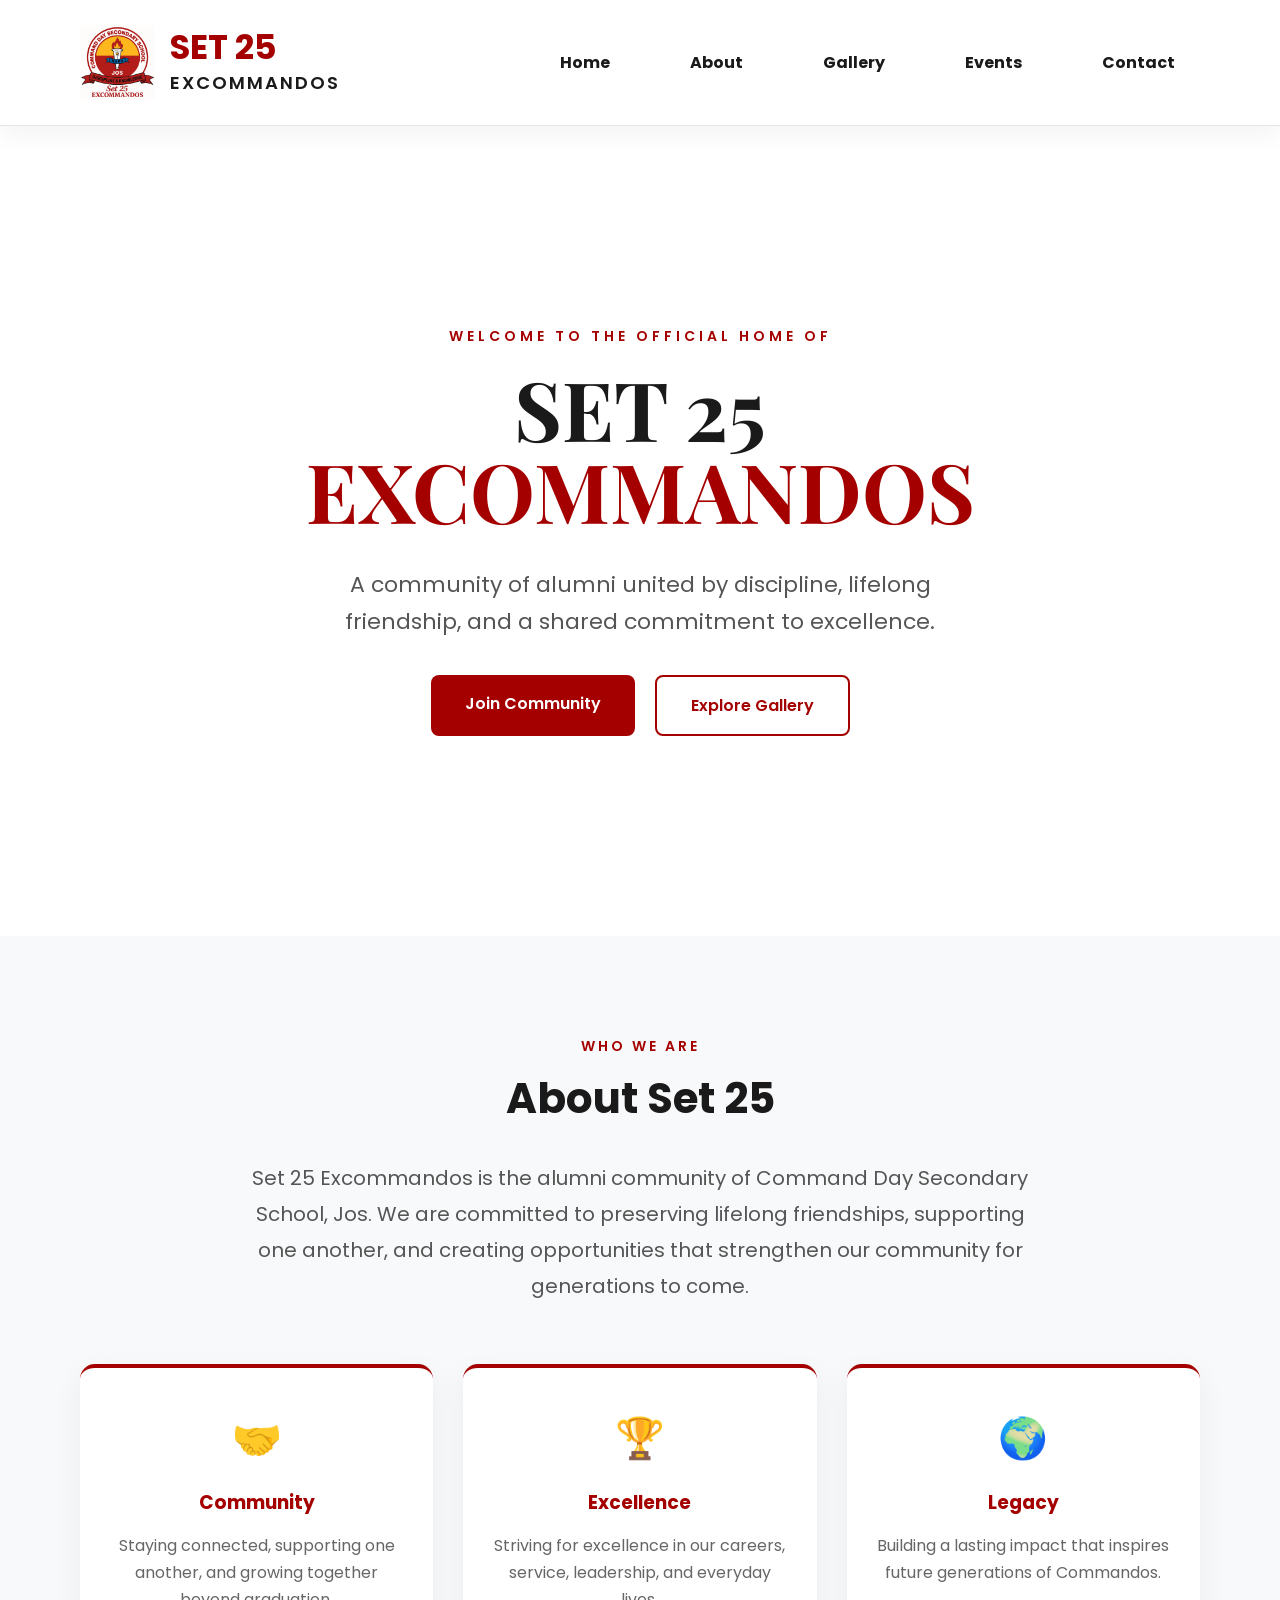
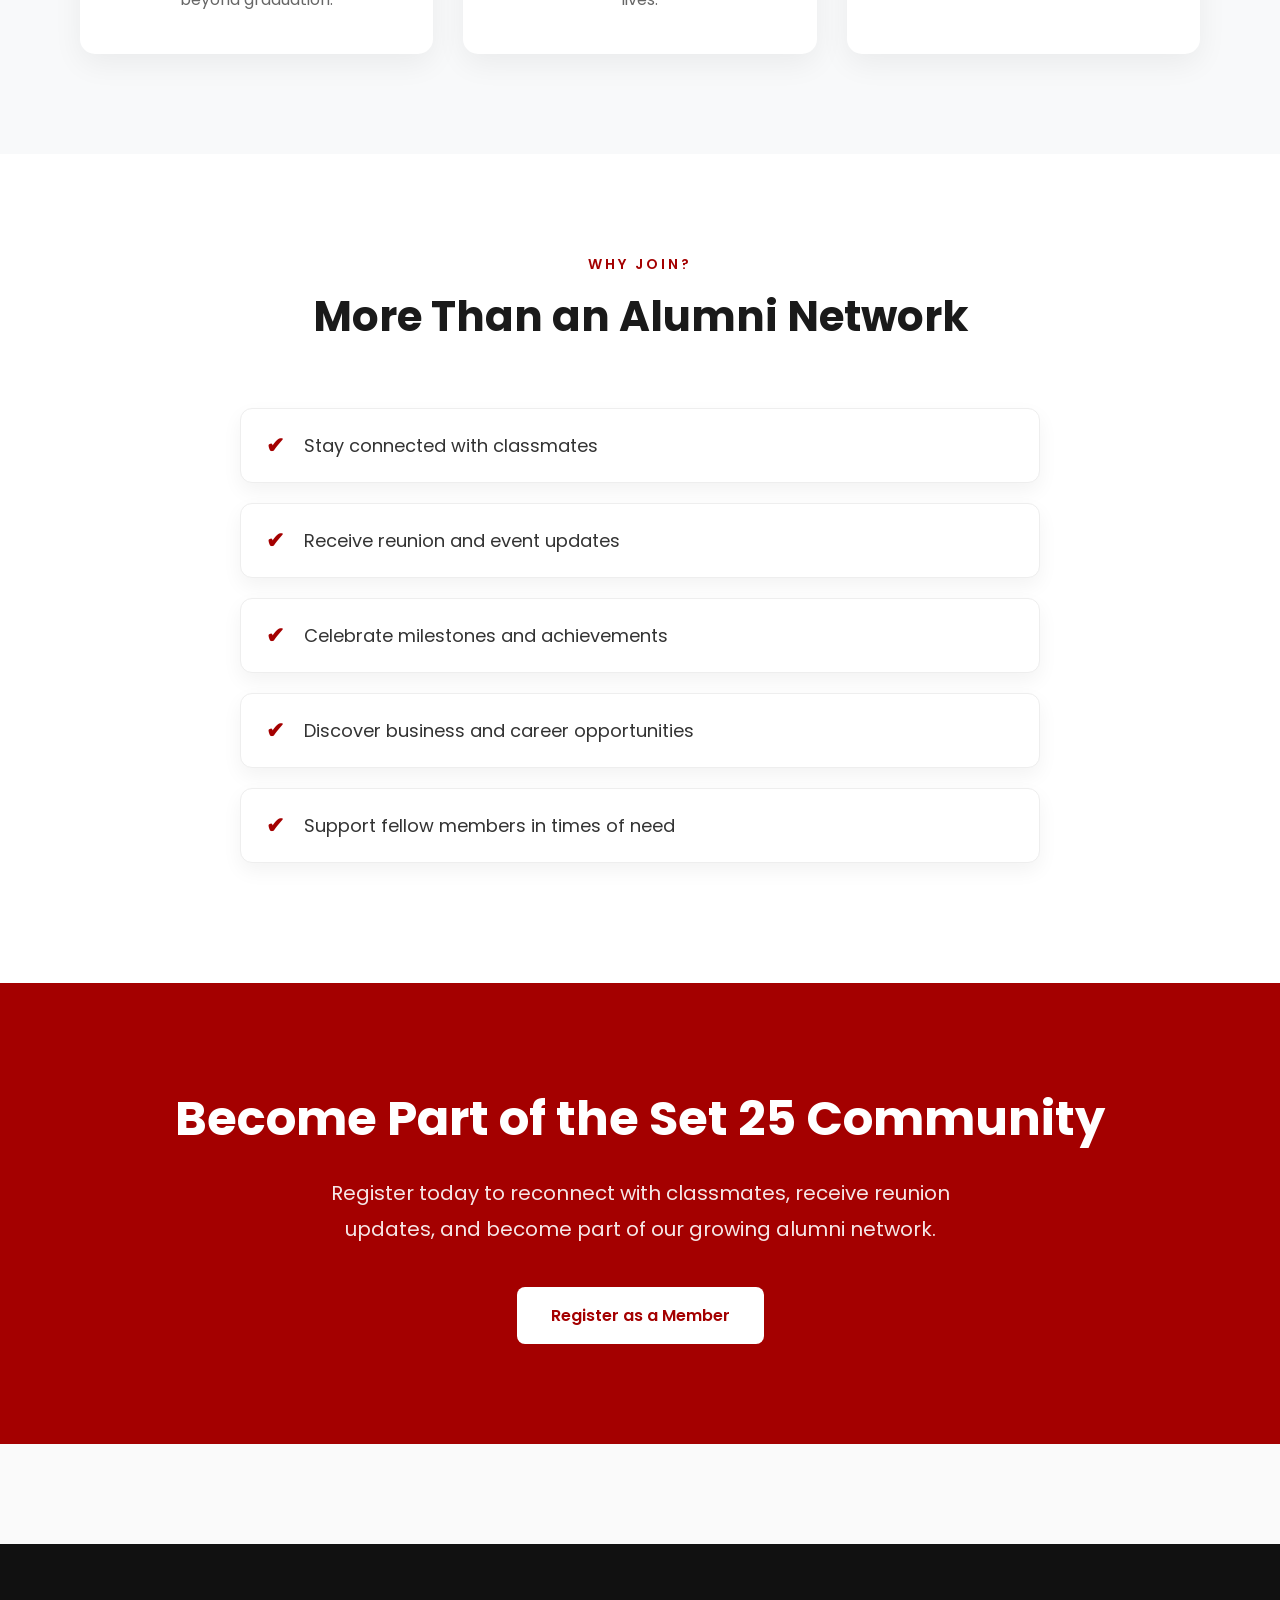
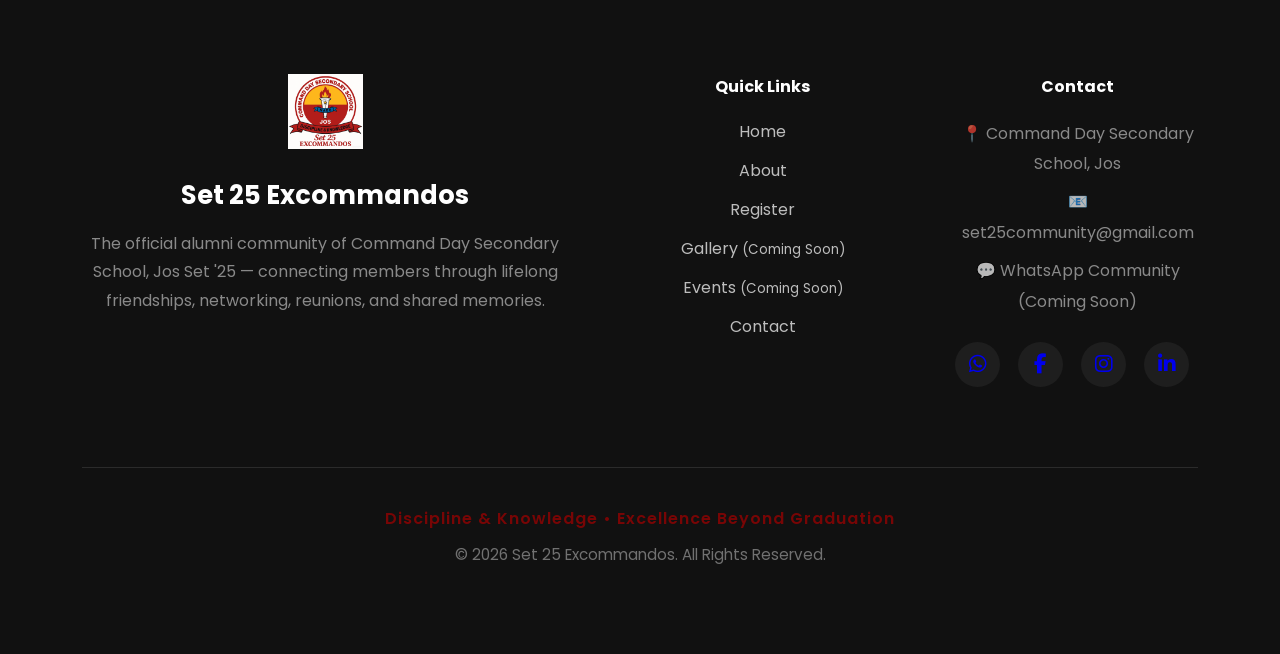
<file: index.html>
<!DOCTYPE html>
<html lang="en">
<head>
    <meta charset="UTF-8">
    <meta name="viewport" content="width=device-width, initial-scale=1.0">

    <title>Set 25 Excommandos</title>
    <link rel="preconnect" href="https://fonts.googleapis.com">
    <link rel="preconnect" href="https://fonts.gstatic.com" crossorigin>
    <link rel="stylesheet" href="https://cdnjs.cloudflare.com/ajax/libs/font-awesome/6.7.2/css/all.min.css">

    <link href="https://fonts.googleapis.com/css2?family=Poppins:wght@300;400;500;600;700&family=Playfair+Display:wght@600;700&display=swap" rel="stylesheet">

    <link rel="stylesheet" href="assets/css/style.css">
</head>
<body>
    <header>
      
       <nav class="navbar">

    <div class="logo">
        <img src="assets/images/logo.png" alt="Set 25 Logo">

        <div class="logo-text">
            <h2>SET 25</h2>
            <p>EXCOMMANDOS</p>
        </div>
    </div>

    <!-- Hamburger -->
    <div class="menu-toggle" id="menu-toggle">
    <i class="fas fa-bars"></i>
    </div>

    <ul class="nav-links" id="nav-links">
        <li><a href="index.html">Home</a></li>
        <li><a href="about.html">About</a></li>
        <li><a href="gallery.html">Gallery</a></li>
        <li><a href="events.html">Events</a></li>
        <li><a href="contact.html">Contact</a></li>
    </ul>

</nav>
    <section class="hero">

      <div class="hero-content">

        <p class="hero-subtitle">
            WELCOME TO THE OFFICIAL HOME OF
        </p>

        <h1>
            SET 25
            <span>EXCOMMANDOS</span>
        </h1>

        <p class="hero-description">
            A community of alumni united by discipline, lifelong friendship,
            and a shared commitment to excellence.
        </p>

        <div class="hero-buttons">

            <a href="register.html" class="btn btn-primary">
                Join Community
            </a>

            <a href="#" class="btn btn-secondary">
                Explore Gallery
            </a>

        </div>

      </div>

    </section>
    </header>

    <!-- ================= ABOUT ================= -->

<section class="about" id="about">

    <div class="section-title">
        <p>WHO WE ARE</p>
        <h2>About Set 25</h2>
    </div>

    <div class="about-text">

        <p>
            Set 25 Excommandos is the alumni community of Command Day Secondary
            School, Jos. We are committed to preserving lifelong friendships,
            supporting one another, and creating opportunities that strengthen
            our community for generations to come.
        </p>

    </div>

    <div class="values">

        <div class="card">
            <div class="icon">🤝</div>
            <h3>Community</h3>
            <p>
                Staying connected, supporting one another, and growing together
                beyond graduation.
            </p>
        </div>

        <div class="card">
            <div class="icon">🏆</div>
            <h3>Excellence</h3>
            <p>
                Striving for excellence in our careers, service, leadership,
                and everyday lives.
            </p>
        </div>

        <div class="card">
            <div class="icon">🌍</div>
            <h3>Legacy</h3>
            <p>
                Building a lasting impact that inspires future generations of
                Commandos.
            </p>
        </div>

    </div>

</section>
<!-- ================= WHY JOIN ================= -->

<section class="why-join">

    <div class="section-title">
        <p>WHY JOIN?</p>
        <h2>More Than an Alumni Network</h2>
    </div>

    <div class="join-container">

        <div class="join-item">
            <span>✔</span>
            <p>Stay connected with classmates</p>
        </div>

        <div class="join-item">
            <span>✔</span>
            <p>Receive reunion and event updates</p>
        </div>

        <div class="join-item">
            <span>✔</span>
            <p>Celebrate milestones and achievements</p>
        </div>

        <div class="join-item">
            <span>✔</span>
            <p>Discover business and career opportunities</p>
        </div>

        <div class="join-item">
            <span>✔</span>
            <p>Support fellow members in times of need</p>
        </div>

    </div>

</section>
<!-- ================= CTA ================= -->

<section class="cta">

    <h2>Become Part of the Set 25 Community</h2>

    <p>
        Register today to reconnect with classmates,
        receive reunion updates, and become part of our
        growing alumni network.
    </p>

    <a href="register.html" class="btn btn-primary">
        Register as a Member
    </a>

</section>
<footer class="footer">

    <div class="footer-container">

        <!-- Brand -->
        <div class="footer-brand">

            <img src="assets/images/logo.png" alt="Set 25 Excommandos Logo">

            <h3>Set 25 Excommandos</h3>

            <p>
                The official alumni community of Command Day Secondary School,
                Jos Set '25 — connecting members through lifelong friendships,
                networking, reunions, and shared memories.
            </p>

        </div>

        <!-- Quick Links -->
        <div class="footer-links">

            <h4>Quick Links</h4>

            <a href="index.html">Home</a>
            <a href="#about">About</a>
            <a href="register.html">Register</a>
            <a href="#">Gallery <small>(Coming Soon)</small></a>
            <a href="#">Events <small>(Coming Soon)</small></a>
            <a href="#contact">Contact</a>

        </div>

        <!-- Contact -->
        <div class="footer-contact">

            <h4>Contact</h4>

            <p>📍 Command Day Secondary School, Jos</p>

            <p>📧 set25community@gmail.com</p>

            <p>💬 WhatsApp Community (Coming Soon)</p>
             <div class="footer-social">

                <a href="#" aria-label="WhatsApp"> <i class="fa-brands fa-whatsapp"></i></a>

                <a href="#" aria-label="Facebook"><i class="fa-brands fa-facebook-f"></i></a>

               <a href="#" aria-label="Instagram"><i class="fa-brands fa-instagram"></i></a>

               <a href="#" aria-label="LinkedIn"><i class="fa-brands fa-linkedin-in"></i></a>

</div>

</div>

        </div>

    </div>

    <div class="footer-divider"></div>

    <div class="footer-bottom">

        <p class="footer-motto">
            Discipline & Knowledge • Excellence Beyond Graduation
        </p>

        <p>
            © 2026 Set 25 Excommandos. All Rights Reserved.
        </p>

    </div>

</footer>

<script src="assets/js/script.js"></script>

</body>

</html>
</file>
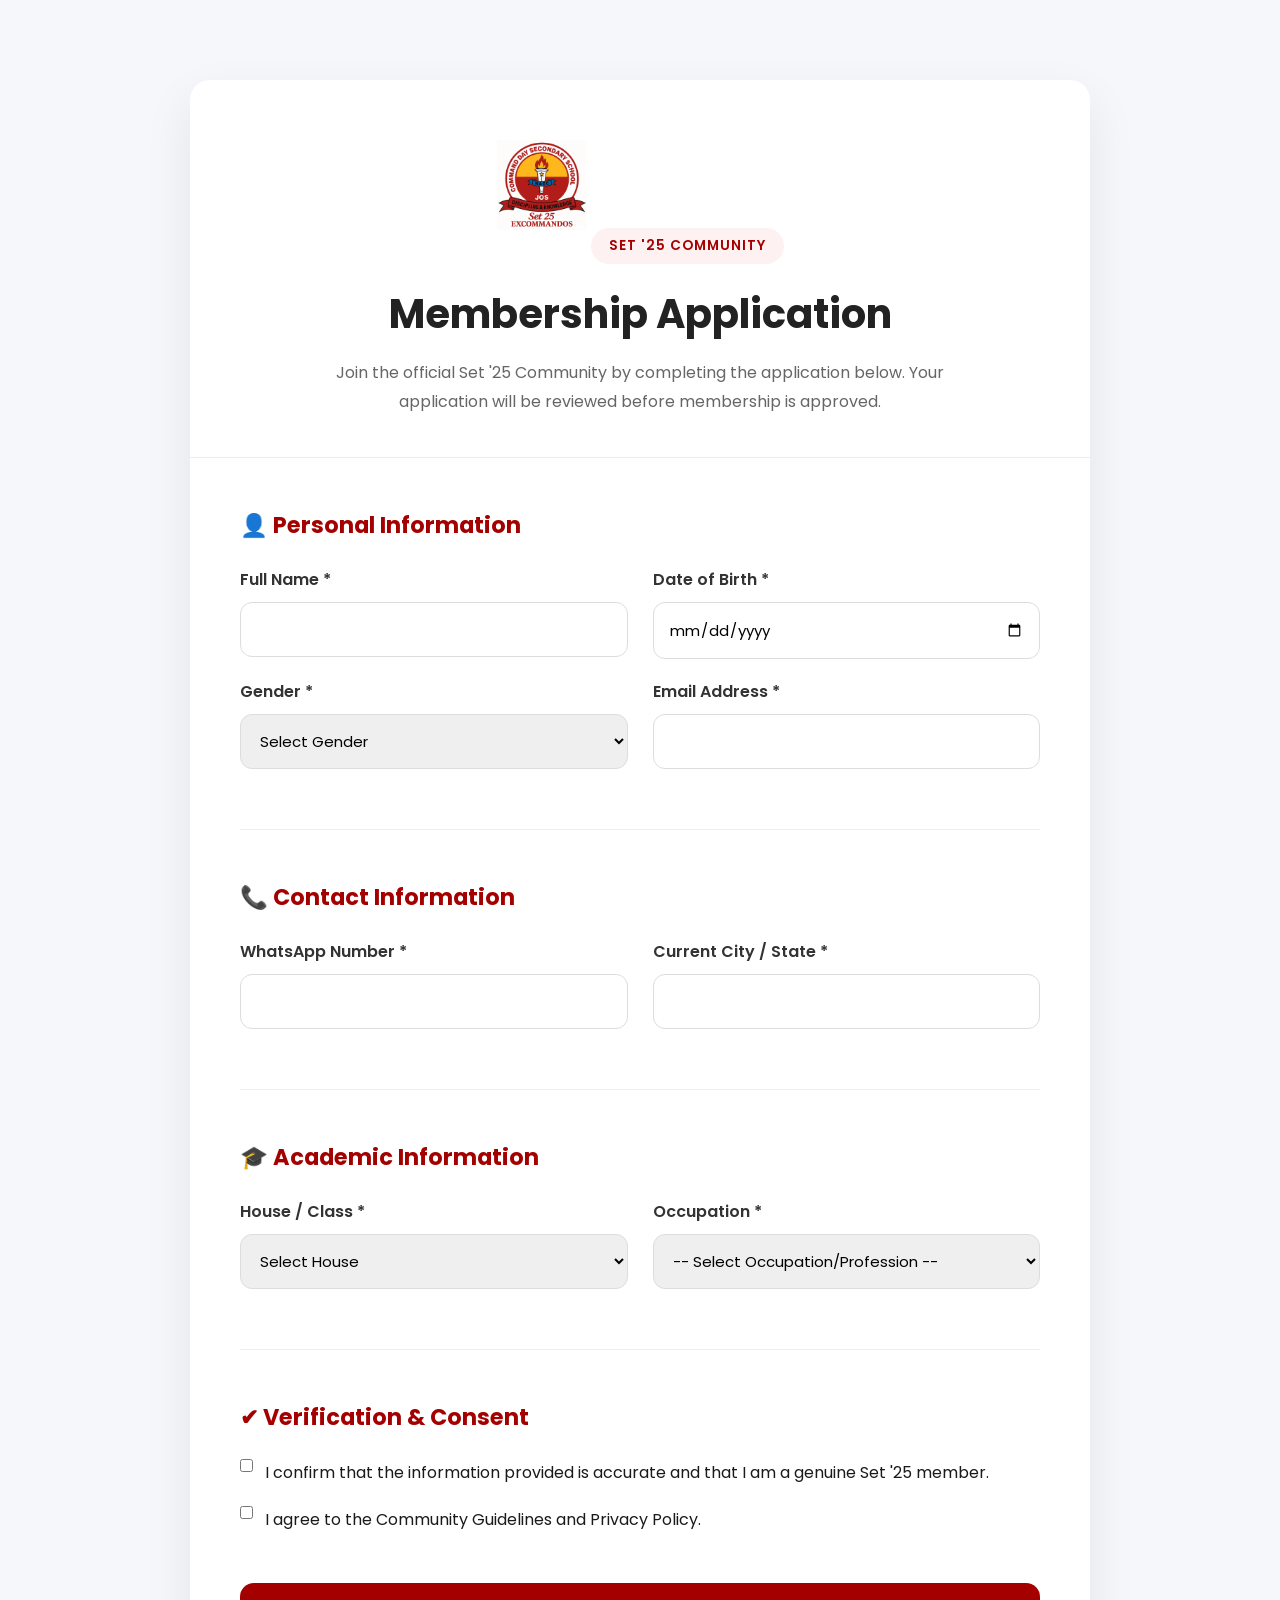
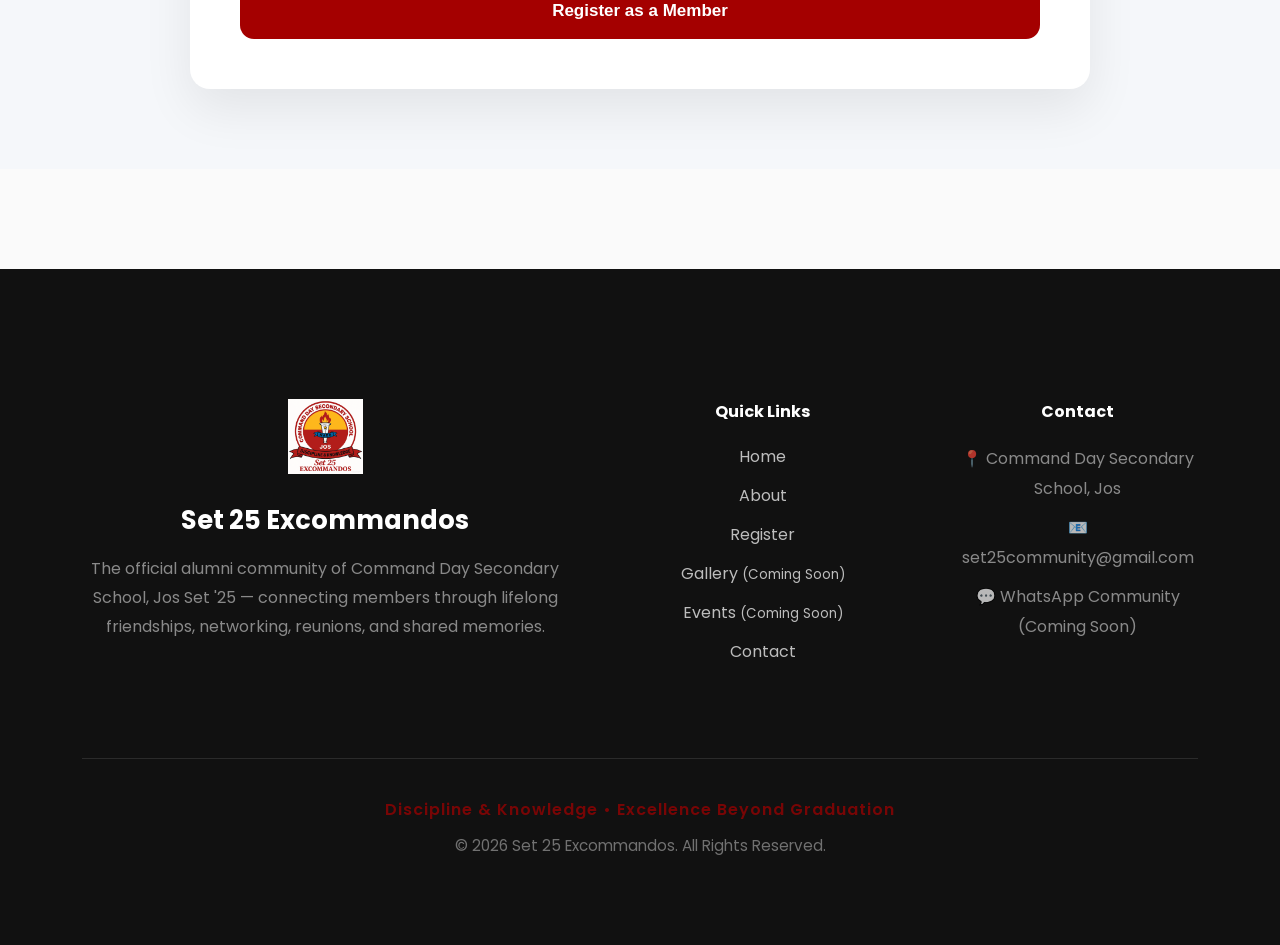
<file: register.html>
<!DOCTYPE html>
<html lang="en">

<head>

    <meta charset="UTF-8">
    <meta name="viewport" content="width=device-width, initial-scale=1.0">

    <title>Membership Application | Set 25 Excommandados</title>

    <link rel="stylesheet" href="assets/css/style.css">
    <link rel="stylesheet" href="https://cdnjs.cloudflare.com/ajax/libs/font-awesome/6.7.2/css/all.min.css">

    <link rel="preconnect" href="https://fonts.googleapis.com">
    <link rel="preconnect" href="https://fonts.gstatic.com" crossorigin>

    <link href="https://fonts.googleapis.com/css2?family=Poppins:wght@300;400;500;600;700&display=swap" rel="stylesheet">

</head>

<body>
<main class="application-page">

    <div class="application-card">
        <header class="application-header">

    <img src="assets/images/logo.png"
         alt="Set 25 Excommandos Logo"
         class="application-logo">

    <span class="application-badge">SET '25 COMMUNITY</span>

    <h1>Membership Application</h1>

    <p>
        Join the official Set '25 Community by completing the application below.
        Your application will be reviewed before membership is approved.
    </p>

</header>
<form
    class="application-form"
    action="https://docs.google.com/forms/d/e/1FAIpQLSc7Z4XJZ2PIteX-XjAVHAzyNO9dgmvpX1em1Iqrsj3T2hoeDw/formResponse"
    method="POST"
    target="_blank">
    <!-- Personal Information -->
    <section class="form-section">
<h2>👤 Personal Information</h2>

<div class="form-row">

    <div class="form-group">
        <label for="fullname">Full Name *</label>
        <input
            type="text"
            id="fullname"
            name="entry.2004087583"
            required>
    </div>

    <div class="form-group">
        <label for="dob">Date of Birth *</label>
        <input
            type="date"
            id="dob"
            name="entry.490716732"
            required>
    </div>

</div>

<div class="form-row">

    <div class="form-group">

        <label for="gender">Gender *</label>

        <select
            id="gender"
            name="entry.638391778"
            required>

            <option value="">Select Gender</option>
            <option value="Male">Male</option>
            <option value="Female">Female</option>

        </select>

    </div>

    <div class="form-group">

        <label for="email">Email Address *</label>

        <input
            type="email"
            id="email"
            name="entry.1736161965"
            required>

    </div>

</div>
       
        

    </section>


    <!-- Contact Information -->

    <section class="form-section">

        <h2>📞 Contact Information</h2>

        <div class="form-row">

            <div class="form-group">
                <label for="phone">WhatsApp Number *</label>
                <input type="tel" id="phone" name="entry.1686785507" required>
            </div>

            <div class="form-group">
                <label for="city">Current City / State *</label>
                <input type="text" id="city" name="entry.1059687763" required>

            </div>

        </div>

    </section>


    <!-- Academic Information -->

    <section class="form-section">

        <h2>🎓 Academic Information</h2>

        <div class="form-row">

            <div class="form-group">

                <label for="house">House / Class *</label>

                <select id="house" name="entry.1062775233" required>

                    <option value="">Select House</option>
                    <option>Diamond</option>
                    <option>Emerald</option>
                    <option>Gold</option>
                    <option>Ruby</option>
                    <option>Silver</option>

                </select>

            </div>

            <div class="form-group">

                <label for="occupation">Occupation *</label>

                <select id="occupation" name="entry.465972576" required>
                    <option value="">-- Select Occupation/Profession --</option>
                    <option value="Student">Student</option>
                    <option value="NYSC">NYSC</option>
                    <option value="Employed">Employed</option>
                    <option value="Self-Employed">Self-Employed</option>
                    <option value="Business Owner">Business Owner</option>
                   <option value="Civil Servant">Civil Servant</option>
                   <option value="Military Personnel">Military Personnel</option>
                   <option value="Healthcare Professional">Healthcare Professional</option>
                   <option value="Teacher / Lecturer">Teacher / Lecturer</option>
                   <option value="Engineer">Engineer</option>
                  <option value="Lawyer">Lawyer</option>
                 <option value="IT / Software">IT / Software</option>
                <option value="Entrepreneur">Entrepreneur</option>
                <option value="Clergy">Clergy</option>
                <option value="Retired">Retired</option>
                 <option value="Other">Other</option>
                </select>

            </div>

        </div>

    </section>


    <!-- Verification -->

    <section class="form-section">

        <h2>✔ Verification & Consent</h2>

        <div class="checkbox-group">

            <label>
                <input type="checkbox" name="entry.511901715" value="Yes, it is" required>
                I confirm that the information provided is accurate and that I am a genuine Set '25 member.
            </label>

            <label>
                <input type="checkbox" name="entry.255007909" value="I Agree" required>
                I agree to the Community Guidelines and Privacy Policy.
            </label>

        </div>

    </section>

    <button class="submit-btn">
        Register as a Member
    </button>

</form>

    </div>

</main>
<footer class="footer">

    <div class="footer-container">

        <!-- Brand -->
        <div class="footer-brand">

            <img src="assets/images/logo.png" alt="Set 25 Excommandos Logo">

            <h3>Set 25 Excommandos</h3>

            <p>
                The official alumni community of Command Day Secondary School,
                Jos Set '25 — connecting members through lifelong friendships,
                networking, reunions, and shared memories.
            </p>

        </div>

        <!-- Quick Links -->
        <div class="footer-links">

            <h4>Quick Links</h4>

            <a href="index.html">Home</a>
            <a href="#about">About</a>
            <a href="register.html">Register</a>
            <a href="#">Gallery <small>(Coming Soon)</small></a>
            <a href="#">Events <small>(Coming Soon)</small></a>
            <a href="#contact">Contact</a>

        </div>

        <!-- Contact -->
        <div class="footer-contact">

            <h4>Contact</h4>

            <p>📍 Command Day Secondary School, Jos</p>

            <p>📧 set25community@gmail.com</p>

            <p>💬 WhatsApp Community (Coming Soon)</p>

        </div>

    </div>

    <div class="footer-divider"></div>

    <div class="footer-bottom">

        <p class="footer-motto">
            Discipline & Knowledge • Excellence Beyond Graduation
        </p>

        <p>
            © 2026 Set 25 Excommandos. All Rights Reserved.
        </p>

    </div>

</footer>
</body>

</html>
</file>
<file: assets/css/style.css>
/* RESET */

*{
    margin:0;
    padding:0;
    box-sizing:border-box;
}

body{
font-family: 'Poppins', sans-serif;
background: #FAFAFA;
color: #1A1A1A;

}
/* NAVIGATION */

.navbar{
    display:flex;
    justify-content:space-between;
    align-items:center;
    padding:25px 80px;
    background: white;
    border-bottom: 1px solid #E5E5E5;
    box-shadow: 0 8px 25px rgba(0,0,0,.05);
    position: sticky;
    top: 0;
    z-index: 1000;
}

.logo{
    display:flex;
    align-items:center;
    gap:15px;
}

.logo img{
    width:75px;
    height:75px;
}

.logo-text h2{
    color:#A40000;
    font-size:34px;
    margin:0;
    line-height:1;
}

.logo-text p{
    color:#1A1A1A;
    font-size:18px;
    font-weight:600;
    letter-spacing:2px;
    margin-top:5px;
}


.nav-links{
    display: flex;
    list-style:none;
    gap:30px;
}

.nav-links a{
    text-decoration:none;
    color: #1A1A1A;;
    font-weight:bold;
    transition:.3s;
}

.nav-links a:hover{
    color: #A40000;
}
/* ===========================
   HERO
=========================== */

.hero{
    min-height:90vh;
    display:flex;
    align-items:center;
    justify-content:center;
    text-align:center;
    background:#ffffff;
    padding:80px 20px;
}

.hero-content{
    max-width:750px;
}

.hero-subtitle{
    color:#A40000;
    letter-spacing:4px;
    font-size:14px;
    font-weight:600;
    margin-bottom:20px;
}

.hero h1{
    font-family:'Playfair Display', serif;
    font-size:82px;
    line-height:1;
    color:#1A1A1A;
    margin-bottom:15px;
}

.hero h1 span{
    display:block;
    color:#A40000;
}

.hero-description{
    font-size:22px;
    line-height:1.7;
    color:#555;
    margin:35px auto;
    max-width:650px;
}
.btn{
    display:inline-block;
    padding:16px 34px;
    text-decoration:none;
    border-radius:8px;
    font-weight:600;
    transition:.3s;
}

.hero-buttons{
    display:flex;
    justify-content:center;
    gap:20px;
    flex-wrap:wrap;
}

.btn-primary{
    background:#A40000;
    color:white;
}

.btn-primary:hover{
    transform:translateY(-3px);
}

.btn-secondary{
    border:2px solid #A40000;
    color:#A40000;
}

.btn-secondary:hover{
    background:#A40000;
    color:white;
}
/* ==========================
   ABOUT
========================== */

.about{
    padding:100px 80px;
    background:#F8F9FA;
}

.section-title{
    text-align:center;
    margin-bottom:30px;
}

.section-title p{
    color:#A40000;
    font-size:14px;
    letter-spacing:3px;
    font-weight:600;
}

.section-title h2{
    font-size:42px;
    margin-top:10px;
}

.about-text{
    max-width:800px;
    margin:0 auto 60px;
    text-align:center;
}

.about-text p{
    font-size:20px;
    color:#555;
    line-height:1.8;
}

.values{
    display:grid;
    grid-template-columns:repeat(3,1fr);
    gap:30px;
}

.card{
    background:white;
    padding:40px 30px;
    border-radius:15px;
    text-align:center;
    box-shadow:0 10px 30px rgba(0,0,0,.06);
    transition:.3s;
}

.card:hover{
    transform:translateY(-8px);
}

.icon{
    font-size:40px;
    margin-bottom:20px;
}

.card h3{
    margin-bottom:15px;
    color:#A40000;
}

.card p{
    color:#666;
    line-height:1.7;
}
.card:hover{
    transform: translateY(-10px);
    box-shadow: 0 20px 45px rgba(0,0,0,.12);
}
.card{
    border-top:4px solid #A40000;
}
/* ==========================
   WHY JOIN
========================== */

.why-join{
    padding:100px 80px;
    background:#ffffff;
}

.join-container{
    max-width:800px;
    margin:60px auto 0;
}

.join-item{
    display:flex;
    align-items:center;
    gap:20px;
    padding:20px 25px;
    margin-bottom:20px;
    background:#fff;
    border-radius:12px;
    border:1px solid #eee;
    box-shadow:0 8px 20px rgba(0,0,0,.05);
    transition:.3s;
}

.join-item:hover{
    transform:translateX(8px);
    border-left:5px solid #A40000;
}

.join-item span{
    color:#A40000;
    font-size:22px;
    font-weight:bold;
}

.join-item p{
    font-size:18px;
    color:#333;
}
/* ==========================
   CALL TO ACTION
========================== */

.cta{
    background:#A40000;
    color:white;
    text-align:center;
    padding:100px 20px;
}

.cta h2{
    font-size:48px;
    margin-bottom:20px;
}

.cta p{
    max-width:700px;
    margin:0 auto 40px;
    line-height:1.8;
    font-size:20px;
    opacity:.9;
}

/* Override button colors inside CTA */
.cta .btn-primary{
    background:white;
    color:#A40000;
}

.cta .btn-primary:hover{
    background:#f3f3f3;
}
footer{
    background:#111;
    color:white;
    text-align:center;
    padding:50px 20px;
}

footer h3{
    margin-bottom:10px;
}

footer p{
    opacity:.7;
    margin:8px 0;
}
/* ==========================================
   MEMBERSHIP APPLICATION
========================================== */

.application-page{
    min-height:100vh;
    background:#f5f7fa;
    padding:80px 20px;
}

.application-card{

    max-width:900px;
    margin:auto;

    background:#fff;

    border-radius:20px;

    box-shadow:0 20px 50px rgba(0,0,0,.08);

    overflow:hidden;

}
.application-header{
    text-align:center;
    padding:60px 50px 40px;
    border-bottom:1px solid #ececec;
}

.application-logo{
    width:90px;
    height:90px;
    object-fit:contain;
    margin-bottom:20px;
}

.application-badge{
    display:inline-block;
    padding:8px 18px;
    border-radius:50px;
    background:#fdf1f1;
    color:#A40000;
    font-size:.85rem;
    font-weight:600;
    letter-spacing:1px;
    margin-bottom:20px;
}

.application-header h1{
    font-size:2.5rem;
    color:#222;
    margin-bottom:15px;
}

.application-header p{
    max-width:650px;
    margin:0 auto;
    color:#666;
    line-height:1.8;
    font-size:1rem;
}

.application-form{
    padding:50px;
}

.form-section{
    margin-bottom:50px;
}

.form-section h2{
    font-size:1.4rem;
    color:#A40000;
    margin-bottom:25px;
}

.form-row{
    display:grid;
    grid-template-columns:1fr 1fr;
    gap:25px;
    margin-bottom:20px;
}

.form-group{
    display:flex;
    flex-direction:column;
}

.form-group label{
    margin-bottom:10px;
    font-weight:600;
    color:#333;
}

.form-group input,
.form-group select{

    width:100%;

    padding:15px;

    border:1px solid #ddd;

    border-radius:12px;

    font-size:15px;

    font-family:'Poppins',sans-serif;

    transition:.3s;

}

.form-group input:focus,
.form-group select:focus{

    outline:none;

    border-color:#A40000;

    box-shadow:0 0 0 4px rgba(164,0,0,.08);

}

.checkbox-group{

    display:flex;

    flex-direction:column;

    gap:20px;

}

.checkbox-group label{

    display:flex;

    align-items:flex-start;

    gap:12px;

    line-height:1.7;

}

.submit-btn{

    width:100%;

    padding:18px;

    border:none;

    border-radius:14px;

    background:#A40000;

    color:white;

    font-size:17px;

    font-weight:600;

    cursor:pointer;

    transition:.3s;

}

.submit-btn:hover{

    background:#870000;

    transform:translateY(-2px);

}

@media(max-width:768px){

.form-row{

grid-template-columns:1fr;

}

.application-header{

padding:40px 25px;

}

.application-form{

padding:30px 25px;

}

}

.form-section{
    margin-bottom:50px;
    padding-bottom:40px;
    border-bottom:1px solid #eeeeee;
}

.form-section:last-of-type{
    border-bottom:none;
    padding-bottom:0;
}

.form-section{
    margin-bottom:50px;
    padding-bottom:40px;
    border-bottom:1px solid #eeeeee;
}

.form-section:last-of-type{
    border-bottom:none;
    padding-bottom:0;
}
/* FOOTER */
/* ===========================
        FOOTER
=========================== */

.footer{
    background:#111111;
    color:white;
    margin-top:100px;
}

.footer-container{

    max-width:1200px;
    margin:auto;

    display:grid;
    grid-template-columns:2fr 1fr 1fr;
    gap:70px;

    padding:80px 40px;

}

.footer-brand img{

    width:75px;
    margin-bottom:20px;

}

.footer-brand h3{

    font-size:1.6rem;
    margin-bottom:15px;

}

.footer-brand p{

    color:#bdbdbd;
    line-height:1.8;

}

.footer-links h4,
.footer-contact h4{

    margin-bottom:20px;
    color:white;

}

.footer-links{

    display:flex;
    flex-direction:column;

}

.footer-links a{

    text-decoration:none;
    color:#bdbdbd;
    margin-bottom:14px;
    transition:.3s;

}

.footer-links a:hover{

    color:#ffffff;
    padding-left:6px;

}

.footer-contact p{

    color:#bdbdbd;
    line-height:1.9;

}

.footer-divider{

    height:1px;
    background:#2b2b2b;
    width:90%;
    margin:auto;

}

.footer-bottom{

    text-align:center;
    padding:30px;

}

.footer-motto{

    color:#A40000;
    font-weight:600;
    margin-bottom:12px;
    letter-spacing:1px;

}

.footer-bottom p:last-child{

    color:#9a9a9a;
    font-size:.95rem;

}

/* ===========================
      Responsive Footer
=========================== */

@media(max-width:900px){

.footer-container{

    grid-template-columns:1fr;
    text-align:center;

}

.footer-brand img{

    margin:auto auto 20px;

}

.footer-links{

    align-items:center;

}

}

.footer-social{

    display:flex;
    gap:18px;
    margin-top:25px;

}

.footer-social a{

    width:45px;
    height:45px;

    border-radius:50%;

    background:#1e1e1e;

    display:flex;
    align-items:center;
    justify-content:center;

    text-decoration:none;

    font-size:20px;

    transition:.3s;

}

.footer-social a:hover{

    background:#A40000;

    transform:translateY(-5px);

}

@media(max-width:900px){

.footer-social{

    justify-content:center;

}

}

/* ===========================
   MOBILE RESPONSIVE
=========================== */
@media (max-width: 768px) {

  .navbar{
      flex-direction: column;
      padding: 20px;
  }

  .logo{
      justify-content: center;
  }

  .nav-links{
      flex-wrap: wrap;
      justify-content: center;
      gap: 15px;
  }

  .hero h1{
      font-size: 48px;
  }

  .values{
      grid-template-columns: 1fr;
  }

  .about,
  .why-join{
      padding: 60px 20px;
  }

  body{
      overflow-x: hidden;
  }
}

/* ===========================
   HAMBURGER MENU
=========================== */

.menu-toggle{
    display:none;
    font-size:32px;
    cursor:pointer;
    color:#A40000;
}

/* Mobile */
@media (max-width:768px){

    .navbar{
        flex-direction:row;
        justify-content:space-between;
        align-items:center;
        padding:18px 20px;
    }

    .logo img{
        width:55px;
        height:55px;
    }

    .logo-text h2{
        font-size:24px;
    }

    .logo-text p{
        font-size:14px;
        letter-spacing:2px;
    }

    .menu-toggle{
        display:block;
        z-index:1001;
    }

    .nav-links{
        position:absolute;
        top:100%;
        left:0;
        width:100%;
        background:white;

        flex-direction:column;
        align-items:center;

        max-height:0;
        overflow:hidden;

        transition:max-height .4s ease;

        box-shadow:0 8px 20px rgba(0,0,0,.08);
    }

    .nav-links.active{
        display:flex;
        max-height:400px;
        padding:20px 0;
    }

    .nav-links li{
        margin:15px 0;
    }
}.nav-links a{

    display:block;
    width:100%;
    padding:12px 25px;

    transition:.3s;
}

.nav-links a:hover{

    background:#f5f5f5;
    color:#A40000;

}

body.menu-open{
    overflow:hidden;
}
</file>
